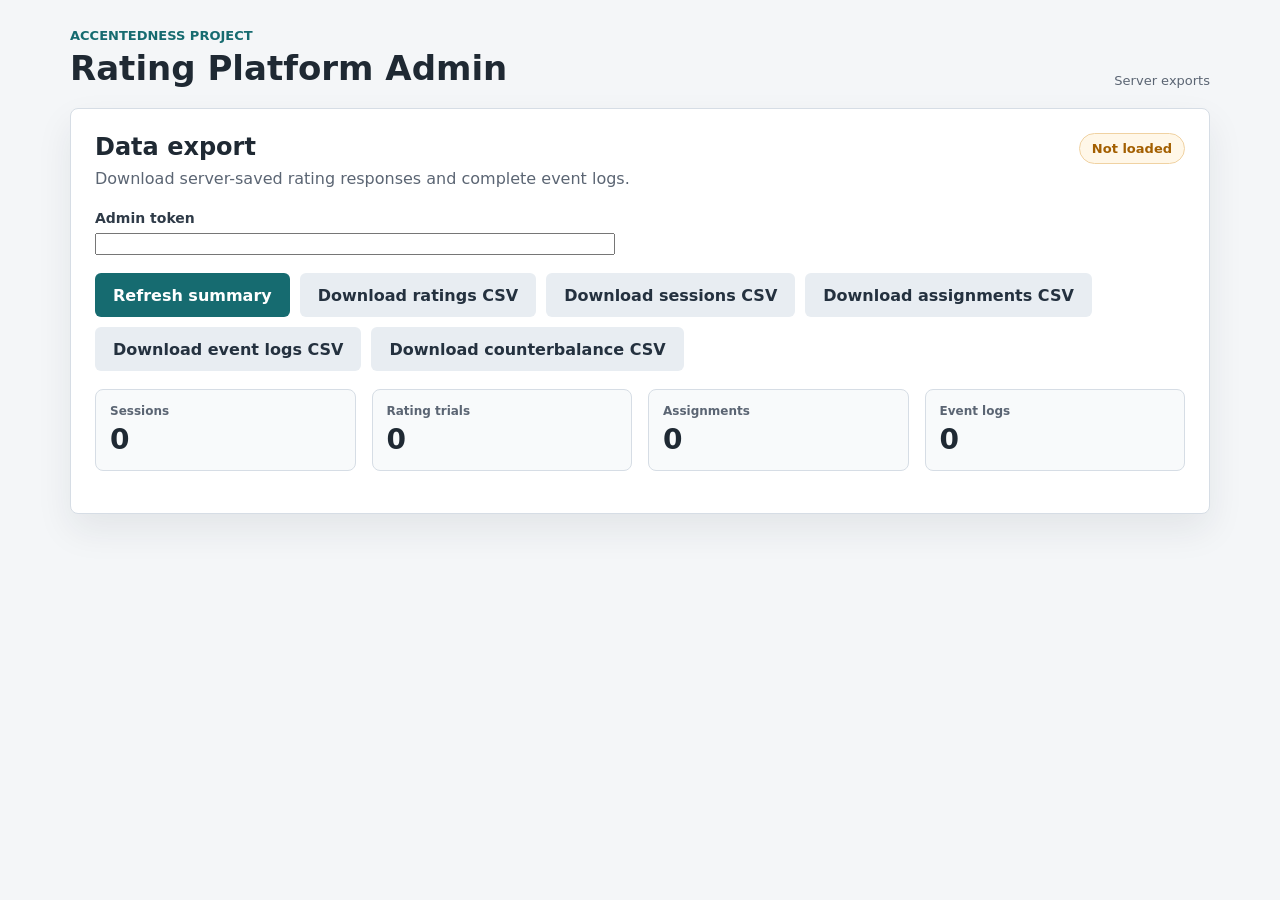
<file: admin/index.html>
<!DOCTYPE html>
<html lang="en">
  <head>
    <meta charset="UTF-8" />
    <meta name="viewport" content="width=device-width, initial-scale=1.0" />
    <title>Rating Platform Admin</title>
    <link rel="stylesheet" href="../styles.css" />
    <style>
      .admin-grid {
        display: grid;
        gap: 16px;
        grid-template-columns: repeat(4, minmax(0, 1fr));
        margin: 18px 0;
      }
      .admin-card {
        background: var(--panel-soft);
        border: 1px solid var(--line);
        border-radius: 8px;
        padding: 14px;
      }
      .admin-card span {
        color: var(--ink-muted);
        display: block;
        font-size: 12px;
        font-weight: 800;
        margin-bottom: 5px;
      }
      .admin-card strong {
        display: block;
        font-size: 28px;
      }
      .admin-actions {
        display: flex;
        flex-wrap: wrap;
        gap: 10px;
        margin-top: 18px;
      }
      .admin-token {
        max-width: 520px;
      }
      @media (max-width: 820px) {
        .admin-grid {
          grid-template-columns: repeat(2, minmax(0, 1fr));
        }
      }
      @media (max-width: 560px) {
        .admin-grid {
          grid-template-columns: 1fr;
        }
      }
    </style>
  </head>
  <body>
    <main class="app-shell">
      <header class="header">
        <div>
          <p class="eyebrow">Accentedness project</p>
          <h1>Rating Platform Admin</h1>
        </div>
        <div class="version">Server exports</div>
      </header>

      <section class="panel">
        <div class="panel-heading">
          <div>
            <h2>Data export</h2>
            <p>Download server-saved rating responses and complete event logs.</p>
          </div>
          <div class="setup-status" id="admin-status">Not loaded</div>
        </div>

        <label class="admin-token">
          Admin token
          <input id="admin-token" type="password" autocomplete="off" />
        </label>

        <div class="admin-actions">
          <button id="refresh-btn">Refresh summary</button>
          <button id="ratings-btn" class="secondary">Download ratings CSV</button>
          <button id="sessions-btn" class="secondary">Download sessions CSV</button>
          <button id="assignments-btn" class="secondary">Download assignments CSV</button>
          <button id="events-btn" class="secondary">Download event logs CSV</button>
          <button id="counterbalance-btn" class="secondary">Download counterbalance CSV</button>
        </div>

        <div class="admin-grid">
          <div class="admin-card">
            <span>Sessions</span>
            <strong id="count-sessions">0</strong>
          </div>
          <div class="admin-card">
            <span>Rating trials</span>
            <strong id="count-trials">0</strong>
          </div>
          <div class="admin-card">
            <span>Assignments</span>
            <strong id="count-assignments">0</strong>
          </div>
          <div class="admin-card">
            <span>Event logs</span>
            <strong id="count-events">0</strong>
          </div>
        </div>

        <pre id="admin-log" class="log" aria-live="polite"></pre>
      </section>
    </main>
    <script src="admin.js"></script>
  </body>
</html>
</file>
<file: styles.css>
:root {
  color-scheme: light;
  font-family: Inter, ui-sans-serif, system-ui, -apple-system, BlinkMacSystemFont, "Segoe UI", sans-serif;
  background: #f4f6f8;
  color: #1f2933;
  --panel: #ffffff;
  --panel-soft: #f8fafb;
  --ink-muted: #5b6573;
  --line: #d6dde5;
  --accent: #166b70;
  --accent-strong: #0f4f53;
  --amber: #a35f00;
  --green: #247449;
  --shadow: 0 16px 36px rgba(31, 41, 51, 0.08);
}

* {
  box-sizing: border-box;
}

body {
  margin: 0;
  min-height: 100vh;
}

button,
input,
select {
  font: inherit;
}

button {
  border: 0;
  border-radius: 6px;
  background: var(--accent);
  color: white;
  cursor: pointer;
  font-weight: 700;
  min-height: 44px;
  padding: 0 18px;
  transition: background 140ms ease, box-shadow 140ms ease, transform 140ms ease;
}

button:hover:not(:disabled) {
  background: var(--accent-strong);
  box-shadow: 0 8px 20px rgba(22, 107, 112, 0.16);
}

button:disabled {
  cursor: not-allowed;
  opacity: 0.45;
}

button.secondary {
  background: #e8edf2;
  color: #24313f;
}

button.secondary:hover:not(:disabled) {
  background: #d5dee8;
}

input[type="text"],
input[type="number"],
select {
  background: #ffffff;
  border: 1px solid var(--line);
  border-radius: 6px;
  min-height: 42px;
  padding: 8px 10px;
  width: 100%;
}

button:focus-visible,
input:focus-visible,
select:focus-visible,
summary:focus-visible {
  outline: 3px solid rgba(22, 107, 112, 0.25);
  outline-offset: 2px;
}

.app-shell {
  margin: 0 auto;
  max-width: 1180px;
  padding: 28px 20px 56px;
}

.header {
  align-items: end;
  display: flex;
  gap: 24px;
  justify-content: space-between;
  margin-bottom: 20px;
}

.header h1,
.panel h2 {
  letter-spacing: 0;
  margin: 0;
}

.header h1 {
  font-size: 34px;
  line-height: 1.15;
}

.eyebrow {
  color: var(--accent);
  font-size: 13px;
  font-weight: 800;
  letter-spacing: 0;
  margin: 0 0 6px;
  text-transform: uppercase;
}

.version {
  color: var(--ink-muted);
  font-size: 13px;
  white-space: nowrap;
}

.panel {
  background: var(--panel);
  border: 1px solid var(--line);
  border-radius: 8px;
  box-shadow: var(--shadow);
  margin-top: 18px;
  padding: 24px;
}

.panel-heading {
  align-items: start;
  display: flex;
  gap: 20px;
  justify-content: space-between;
  margin-bottom: 22px;
}

.panel-heading p {
  margin: 8px 0 0;
}

.panel-heading p,
.audio-state,
.complete-panel p,
.break-panel p {
  color: var(--ink-muted);
}

.setup-status {
  background: #fff7e8;
  border: 1px solid #f0d2a2;
  border-radius: 999px;
  color: var(--amber);
  font-size: 13px;
  font-weight: 800;
  padding: 7px 12px;
  white-space: nowrap;
}

.setup-status[data-ready="true"] {
  background: #eaf7ef;
  border-color: #bde1cb;
  color: var(--green);
}

.status-grid {
  display: grid;
  gap: 10px;
  grid-template-columns: repeat(4, minmax(0, 1fr));
  margin-bottom: 22px;
}

.status-grid div,
.trial-rail div {
  background: var(--panel-soft);
  border: 1px solid var(--line);
  border-radius: 8px;
  padding: 12px;
}

.status-grid span,
.trial-rail span {
  color: var(--ink-muted);
  display: block;
  font-size: 12px;
  font-weight: 800;
  margin-bottom: 4px;
}

.status-grid strong,
.trial-rail strong {
  color: #24313f;
  display: block;
  font-size: 22px;
  line-height: 1.1;
}

.setup-layout {
  display: grid;
  gap: 20px;
}

.setup-section {
  border-top: 1px solid var(--line);
  padding-top: 18px;
}

.setup-section h3 {
  font-size: 15px;
  margin: 0 0 12px;
}

.form-grid {
  display: grid;
  gap: 16px;
  grid-template-columns: repeat(5, minmax(140px, 1fr));
}

.familiarity-grid {
  display: grid;
  gap: 16px;
  grid-template-columns: repeat(2, minmax(220px, 1fr));
  margin-top: 16px;
}

.range-field {
  background: var(--panel-soft);
  border: 1px solid var(--line);
  border-radius: 8px;
  padding: 14px;
}

.range-field input[type="range"] {
  accent-color: var(--accent);
  width: 100%;
}

.range-field span {
  color: var(--ink-muted);
  font-size: 13px;
  font-weight: 800;
}

label {
  color: #2f3b48;
  display: grid;
  font-size: 14px;
  font-weight: 700;
  gap: 7px;
}

.checkbox-label {
  align-items: center;
  display: flex;
  gap: 9px;
}

.checkbox-label input {
  inline-size: auto;
}

.upload-grid {
  display: grid;
  gap: 16px;
  grid-template-columns: repeat(3, minmax(0, 1fr));
  margin-top: 16px;
}

.remote-card {
  background: #f5f9fa;
  border: 1px solid #c7d8dc;
  border-radius: 8px;
  padding: 16px;
}

.remote-heading,
.participant-actions {
  align-items: center;
  display: flex;
  flex-wrap: wrap;
  gap: 10px;
  justify-content: space-between;
}

.participant-actions {
  justify-content: flex-start;
  margin-top: 12px;
}

.source-option {
  min-height: 44px;
}

.source-summary {
  color: var(--ink-muted);
  font-size: 13px;
  font-weight: 700;
  margin-top: 4px;
}

.custom-field {
  margin-top: 12px;
  max-width: 560px;
}

.participant-grid {
  background: #f7fafb;
  border: 1px solid var(--line);
  border-radius: 8px;
  display: grid;
  gap: 8px;
  grid-template-columns: repeat(4, minmax(0, 1fr));
  margin-top: 12px;
  max-height: 240px;
  overflow: auto;
  padding: 12px;
}

.participant-grid.empty {
  color: var(--ink-muted);
  display: block;
  font-weight: 700;
}

.participant-option {
  align-items: center;
  background: #ffffff;
  border: 1px solid #dce3eb;
  border-radius: 6px;
  display: flex;
  gap: 8px;
  min-height: 42px;
  padding: 8px 10px;
}

.participant-option input {
  inline-size: auto;
}

.participant-option span {
  color: var(--ink-muted);
  font-size: 12px;
  font-weight: 700;
  margin-left: auto;
}

.remote-card small {
  color: var(--ink-muted);
  display: block;
  font-weight: 600;
  line-height: 1.4;
  margin-top: 10px;
}

#prepare-remote-btn {
  margin-top: 12px;
}

.upload-card {
  background: var(--panel-soft);
  border: 1px dashed #b9c4cf;
  border-radius: 8px;
  padding: 16px;
}

.upload-card span {
  font-size: 15px;
}

.upload-card small {
  color: var(--ink-muted);
  font-weight: 500;
  line-height: 1.4;
}

.scale-details {
  border-top: 1px solid var(--line);
  margin-top: 22px;
  padding-top: 16px;
}

.scale-details summary {
  cursor: pointer;
  font-weight: 800;
}

.anchor-grid {
  display: grid;
  gap: 16px;
  grid-template-columns: repeat(3, minmax(0, 1fr));
  margin-top: 16px;
}

.anchor-grid h3,
.anchor-grid p {
  margin: 0 0 8px;
}

.actions {
  display: flex;
  flex-wrap: wrap;
  gap: 12px;
  margin-top: 22px;
}

.log {
  background: #101820;
  border-radius: 8px;
  color: #d7e6ee;
  font-size: 13px;
  line-height: 1.5;
  margin: 18px 0 0;
  max-height: 220px;
  overflow: auto;
  padding: 14px;
  white-space: pre-wrap;
}

.log:empty {
  display: none;
}

.hidden {
  display: none !important;
}

.task-topbar {
  align-items: center;
  display: flex;
  justify-content: space-between;
}

.progress-track {
  background: #e5ebf0;
  border-radius: 999px;
  height: 10px;
  margin: 18px 0 8px;
  overflow: hidden;
}

#progress-fill {
  background: var(--accent);
  height: 100%;
  transition: width 180ms ease;
  width: 0;
}

.progress-text {
  color: var(--ink-muted);
  font-size: 13px;
  font-weight: 700;
  margin-bottom: 22px;
  text-align: right;
}

.rating-workspace {
  align-items: start;
  display: grid;
  gap: 22px;
  grid-template-columns: 180px minmax(0, 1fr);
}

.trial-rail {
  display: grid;
  gap: 10px;
  position: sticky;
  top: 20px;
}

.trial-rail strong {
  font-size: 20px;
}

.response-stack {
  min-width: 0;
}

.stimulus-area {
  align-items: center;
  background: #f9fbfc;
  border: 1px solid var(--line);
  border-radius: 8px;
  display: grid;
  gap: 14px;
  justify-items: center;
  margin-bottom: 22px;
  min-height: 150px;
  padding: 26px;
}

.play-button {
  font-size: 20px;
  min-height: 58px;
  min-width: 180px;
}

.dictation-box {
  margin-bottom: 20px;
}

.dictation-box input {
  font-size: 22px;
  min-height: 54px;
}

.scale-block {
  background: #ffffff;
  border: 1px solid var(--line);
  border-radius: 8px;
  margin: 18px 0;
  padding: 16px;
}

.scale-block legend {
  font-size: 17px;
  font-weight: 800;
  padding: 0 8px;
}

.scale-endpoints {
  align-items: center;
  color: var(--ink-muted);
  display: flex;
  font-size: 14px;
  font-weight: 700;
  justify-content: space-between;
  margin: 0 0 12px;
  gap: 10px;
}

.scale-options {
  display: grid;
  gap: 8px;
  grid-template-columns: repeat(9, minmax(42px, 1fr));
}

.scale-options label {
  align-items: center;
  border: 1px solid var(--line);
  border-radius: 6px;
  cursor: pointer;
  display: flex;
  font-size: 15px;
  font-weight: 800;
  justify-content: center;
  min-height: 44px;
  padding: 6px;
  transition: background 120ms ease, border-color 120ms ease, color 120ms ease;
}

.scale-options input {
  height: 1px;
  opacity: 0;
  position: absolute;
  width: 1px;
}

.scale-options label:has(input:checked) {
  background: var(--accent);
  border-color: var(--accent);
  color: white;
}

.practice-feedback {
  background: #eef7f8;
  border: 1px solid #b7d8dc;
  border-radius: 8px;
  color: #183a3e;
  font-size: 15px;
  font-weight: 700;
  line-height: 1.5;
  margin-top: 18px;
  padding: 14px;
  white-space: pre-line;
}

.practice-reason {
  background: #fff7e8;
  border: 1px solid #f0d2a2;
  border-radius: 8px;
  margin-top: 14px;
  padding: 14px;
}

.practice-reason textarea {
  border: 1px solid var(--line);
  border-radius: 6px;
  font: inherit;
  min-height: 84px;
  padding: 8px 10px;
  resize: vertical;
  width: 100%;
}

.completion-code-box {
  background: #f5f9fa;
  border: 1px solid #c7d8dc;
  border-radius: 8px;
  display: inline-grid;
  gap: 6px;
  margin-top: 12px;
  min-width: min(100%, 360px);
  padding: 16px;
}

.completion-code-box span {
  color: var(--ink-muted);
  font-size: 12px;
  font-weight: 800;
  text-transform: uppercase;
}

.completion-code-box strong {
  color: #17242f;
  font-size: 28px;
  letter-spacing: 0.04em;
}

.trial-actions {
  display: flex;
  justify-content: flex-end;
  margin-top: 22px;
}

.break-panel,
.complete-panel {
  text-align: center;
}

@media (max-width: 820px) {
  .header {
    align-items: start;
    flex-direction: column;
  }

  .panel-heading {
    align-items: start;
    flex-direction: column;
  }

  .form-grid,
  .upload-grid,
  .participant-grid,
  .anchor-grid,
  .familiarity-grid,
  .status-grid,
  .rating-workspace {
    grid-template-columns: 1fr;
  }

  .trial-rail {
    grid-template-columns: repeat(2, minmax(0, 1fr));
    position: static;
  }

  .scale-options {
    grid-template-columns: repeat(5, minmax(42px, 1fr));
  }

  .progress-text {
    text-align: left;
  }
}
</file>
